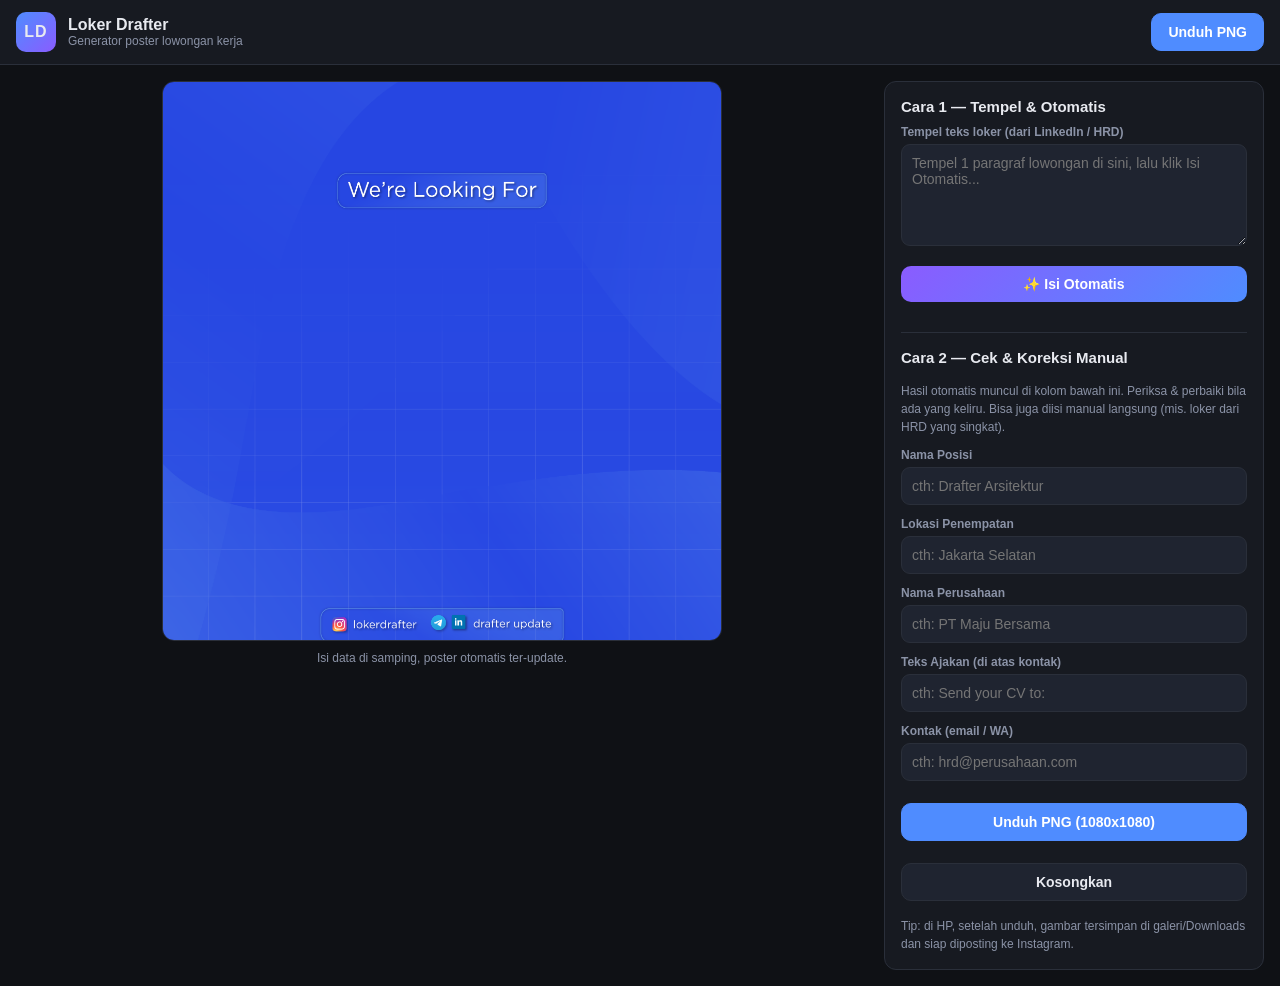
<file: web-static/index.html>
<!DOCTYPE html>
<html lang="id">
<head>
  <meta charset="UTF-8" />
  <meta name="viewport" content="width=device-width, initial-scale=1.0, maximum-scale=1.0, user-scalable=no" />
  <title>Loker Drafter - Generator Poster</title>
  <link rel="stylesheet" href="style.css" />
</head>
<body>
  <header class="topbar">
    <div class="brand">
      <span class="logo">LD</span>
      <div>
        <h1>Loker Drafter</h1>
        <p>Generator poster lowongan kerja</p>
      </div>
    </div>
    <button id="btnDownload" class="btn btn-primary">Unduh PNG</button>
  </header>

  <main class="layout">
    <section class="preview-pane">
      <div class="preview-wrap" id="previewWrap">
        <canvas id="canvas" width="1080" height="1080"></canvas>
      </div>
      <p class="hint" id="statusMsg">Isi data di samping, poster otomatis ter-update.</p>
    </section>

    <aside class="panel">
      <div class="paste-box">
        <h2 class="panel-title">Cara 1 — Tempel &amp; Otomatis</h2>
        <label>Tempel teks loker (dari LinkedIn / HRD)
          <textarea id="pasteText" rows="5" placeholder="Tempel 1 paragraf lowongan di sini, lalu klik Isi Otomatis..."></textarea>
        </label>
        <button id="btnAutoFill" class="btn btn-auto btn-block">✨ Isi Otomatis</button>
        <p class="note" id="parseMsg"></p>
      </div>
      <hr class="divider" />

      <h2 class="panel-title">Cara 2 — Cek &amp; Koreksi Manual</h2>
      <p class="note">Hasil otomatis muncul di kolom bawah ini. Periksa &amp; perbaiki bila ada yang keliru. Bisa juga diisi manual langsung (mis. loker dari HRD yang singkat).</p>

      <label>Nama Posisi
        <input type="text" data-field="posisi" placeholder="cth: Drafter Arsitektur" />
      </label>
      <label>Lokasi Penempatan
        <input type="text" data-field="lokasi" placeholder="cth: Jakarta Selatan" />
      </label>
      <label>Nama Perusahaan
        <input type="text" data-field="perusahaan" placeholder="cth: PT Maju Bersama" />
      </label>
      <label>Teks Ajakan (di atas kontak)
        <input type="text" data-field="deskripsi" placeholder="cth: Send your CV to:" />
      </label>

      <label>Kontak (email / WA)
        <input type="text" data-field="kontak" placeholder="cth: hrd@perusahaan.com" />
      </label>

      <button id="btnDownload2" class="btn btn-primary btn-block">Unduh PNG (1080x1080)</button>
      <button id="btnReset" class="btn btn-ghost btn-block">Kosongkan</button>

      <p class="note">Tip: di HP, setelah unduh, gambar tersimpan di galeri/Downloads dan siap diposting ke Instagram.</p>
    </aside>
  </main>

  <script src="config.js"></script>
  <script src="app.js"></script>
</body>
</html>
</file>
<file: web-static/style.css>
:root {
  --bg: #0f1115;
  --panel: #171a21;
  --panel-2: #1f2430;
  --line: #2a2f3a;
  --text: #e8eaf0;
  --muted: #8b93a7;
  --accent: #4f8cff;
  --radius: 12px;
}
* { box-sizing: border-box; margin: 0; padding: 0; }
html, body {
  min-height: 100%;
  background: var(--bg);
  color: var(--text);
  font-family: -apple-system, BlinkMacSystemFont, "Segoe UI", Roboto, sans-serif;
  -webkit-text-size-adjust: 100%;
}

.topbar {
  display: flex; align-items: center; justify-content: space-between;
  padding: 12px 16px;
  background: var(--panel);
  border-bottom: 1px solid var(--line);
  position: sticky; top: 0; z-index: 20;
}
.brand { display: flex; align-items: center; gap: 12px; }
.logo {
  width: 40px; height: 40px; display: grid; place-items: center;
  background: linear-gradient(135deg, var(--accent), #8a5cff);
  border-radius: 10px; font-weight: 800; letter-spacing: 1px;
}
.brand h1 { font-size: 16px; font-weight: 700; }
.brand p { font-size: 12px; color: var(--muted); }

.btn {
  border: 1px solid var(--line); background: var(--panel-2); color: var(--text);
  padding: 10px 16px; border-radius: 10px; font-size: 14px; font-weight: 600;
  cursor: pointer; transition: transform .05s ease, border-color .15s ease;
}
.btn:active { transform: translateY(1px); }
.btn-primary { background: var(--accent); border-color: var(--accent); color: #fff; }
.btn-ghost:hover { border-color: var(--accent); }
.btn-block { width: 100%; margin-top: 10px; }

.layout {
  display: grid; grid-template-columns: 1fr 380px; gap: 16px;
  padding: 16px; max-width: 1300px; margin: 0 auto;
}

.preview-pane { display: flex; flex-direction: column; align-items: center; gap: 10px; }
.preview-wrap {
  width: 100%; max-width: 560px; aspect-ratio: 1 / 1;
  background: #000; border-radius: var(--radius); overflow: hidden;
  border: 1px solid var(--line);
}
#canvas { width: 100%; height: 100%; display: block; }
.hint { font-size: 12px; color: var(--muted); text-align: center; }

.panel {
  background: var(--panel); border: 1px solid var(--line);
  border-radius: var(--radius); padding: 16px; align-self: start;
  display: flex; flex-direction: column; gap: 12px;
}
.panel-title { font-size: 15px; font-weight: 700; }
label { display: flex; flex-direction: column; gap: 5px; font-size: 12px; color: var(--muted); font-weight: 600; }
input, textarea {
  background: var(--panel-2); border: 1px solid var(--line); color: var(--text);
  border-radius: 9px; padding: 10px; font-size: 14px; font-family: inherit; width: 100%;
}
input:focus, textarea:focus { outline: none; border-color: var(--accent); }
textarea { resize: vertical; }
.note { font-size: 12px; color: var(--muted); line-height: 1.5; margin-top: 4px; }

.paste-box { display: flex; flex-direction: column; gap: 10px; }
.btn-auto {
  background: linear-gradient(135deg, #8a5cff, var(--accent));
  border: none; color: #fff;
}
.divider { border: none; border-top: 1px solid var(--line); margin: 4px 0; }
.parse-ok { color: #58d18b; }
.parse-warn { color: #ffce5a; }


@media (max-width: 860px) {
  .layout { grid-template-columns: 1fr; }
  .preview-wrap { max-width: 92vw; }
  .brand p { display: none; }
  #btnDownload { display: none; } /* tombol unduh atas disembunyikan di HP, pakai yang di panel */
}
</file>
